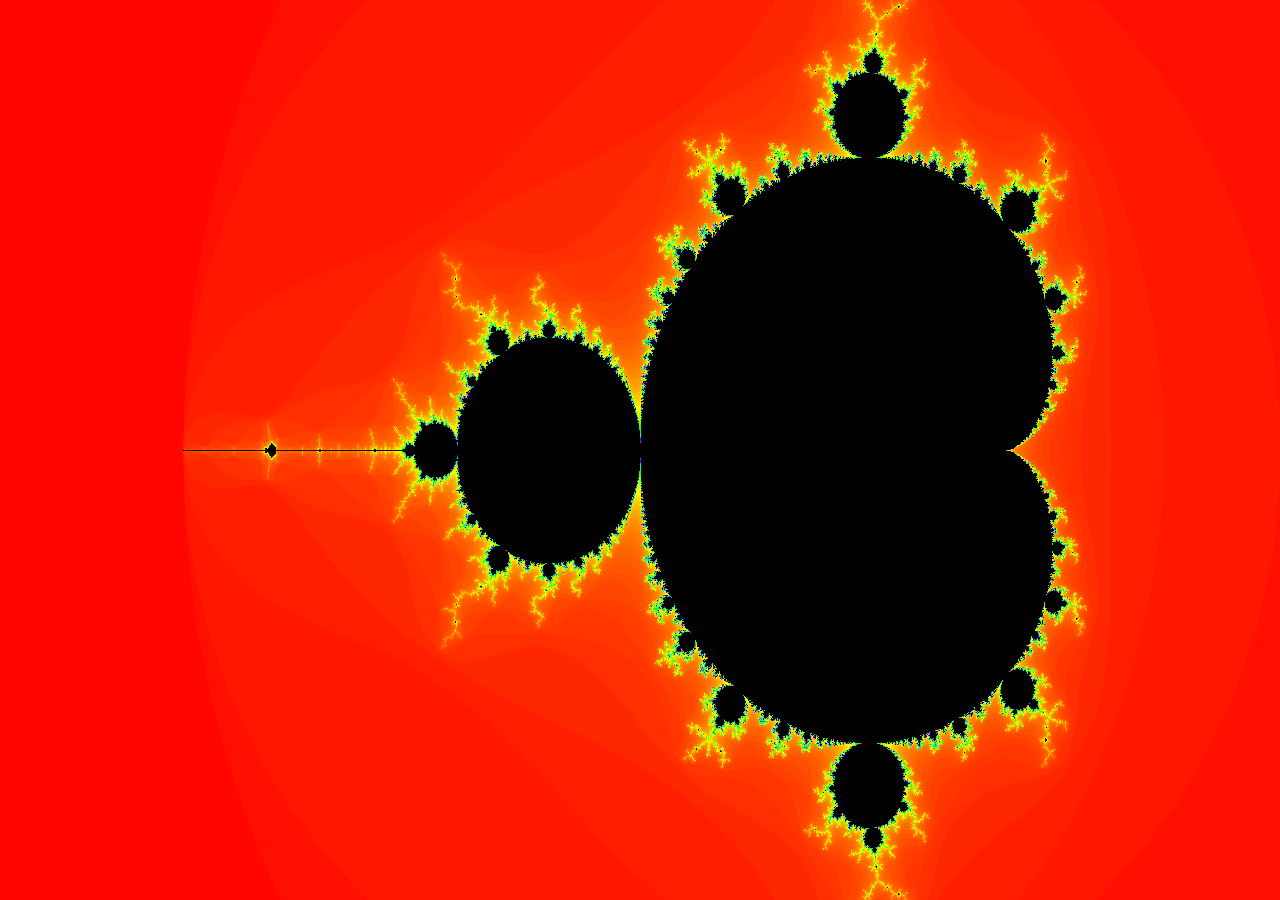
<file: mandelbrot_webgl.html>
<!DOCTYPE html>
<html lang="en">
<head>
    <meta charset="UTF-8">
    <title>Mandelbrot Set Smooth Zoom</title>
    <style>
        body { margin: 0; overflow: hidden; }
        canvas { display: block; cursor: crosshair; }
    </style>
</head>
<body>
    <canvas id="mandelbrotCanvas"></canvas>

    <script>
        window.onload = function() {
            const canvas = document.getElementById('mandelbrotCanvas');
            const ctx = canvas.getContext('2d');

            function resizeCanvas() {
                canvas.width = window.innerWidth;
                canvas.height = window.innerHeight;
                drawMandelbrot();
            }

            window.addEventListener('resize', resizeCanvas);

            let minX = -2.5, maxX = 1;
            let minY = -1, maxY = 1;

            let animating = false;
            let animationStartTime;
            let animationDuration = 500; // in milliseconds
            let startMinX, startMaxX, startMinY, startMaxY;
            let targetMinX, targetMaxX, targetMinY, targetMaxY;

            function drawMandelbrot() {
                const width = canvas.width;
                const height = canvas.height;

                // Adjust max iterations based on zoom level
                const scale = maxX - minX;
                let maxIter = Math.floor(250 + (-Math.log10(scale)) * 100);

                const imageData = ctx.createImageData(width, height);
                const data = imageData.data;

                for (let py = 0; py < height; py++) {
                    const y0 = minY + (py / height) * (maxY - minY);
                    for (let px = 0; px < width; px++) {
                        const x0 = minX + (px / width) * (maxX - minX);
                        let x = 0, y = 0;
                        let iteration = 0;

                        while (x * x + y * y <= 4 && iteration < maxIter) {
                            const xTemp = x * x - y * y + x0;
                            y = 2 * x * y + y0;
                            x = xTemp;
                            iteration++;
                        }

                        const idx = 4 * (px + py * width);

                        if (iteration === maxIter) {
                            data[idx] = data[idx + 1] = data[idx + 2] = 0;
                        } else {
                            const hue = iteration / maxIter;
                            const rgb = HSVtoRGB(hue, 1, 1);
                            data[idx] = rgb.r;
                            data[idx + 1] = rgb.g;
                            data[idx + 2] = rgb.b;
                        }
                        data[idx + 3] = 255;
                    }
                }

                ctx.putImageData(imageData, 0, 0);
            }

            function HSVtoRGB(h, s, v) {
                let r, g, b;
                let i = Math.floor(h * 6);
                let f = h * 6 - i;
                let p = v * (1 - s);
                let q = v * (1 - f * s);
                let t = v * (1 - (1 - f) * s);

                switch (i % 6) {
                    case 0: r = v; g = t; b = p; break;
                    case 1: r = q; g = v; b = p; break;
                    case 2: r = p; g = v; b = t; break;
                    case 3: r = p; g = q; b = v; break;
                    case 4: r = t; g = p; b = v; break;
                    case 5: r = v; g = p; b = q; break;
                }

                return {
                    r: Math.floor(r * 255),
                    g: Math.floor(g * 255),
                    b: Math.floor(b * 255)
                };
            }

            function zoom(factor, centerX, centerY) {
                if (animating) return; // Prevent multiple animations at once

                startMinX = minX;
                startMaxX = maxX;
                startMinY = minY;
                startMaxY = maxY;

                const rangeX = maxX - minX;
                const rangeY = maxY - minY;

                const newRangeX = rangeX * factor;
                const newRangeY = rangeY * factor;

                targetMinX = centerX - newRangeX / 2;
                targetMaxX = centerX + newRangeX / 2;
                targetMinY = centerY - newRangeY / 2;
                targetMaxY = centerY + newRangeY / 2;

                animating = true;
                animationStartTime = performance.now();
                requestAnimationFrame(animateZoom);
            }

            function animateZoom(timestamp) {
                let progress = (timestamp - animationStartTime) / animationDuration;
                if (progress >= 1) {
                    progress = 1;
                    animating = false;
                }

                // Interpolate between start and target boundaries
                minX = startMinX + (targetMinX - startMinX) * progress;
                maxX = startMaxX + (targetMaxX - startMaxX) * progress;
                minY = startMinY + (targetMinY - startMinY) * progress;
                maxY = startMaxY + (targetMaxY - startMaxY) * progress;

                drawMandelbrot();

                if (animating) {
                    requestAnimationFrame(animateZoom);
                }
            }

            function getComplexCoord(pixelX, pixelY) {
                const width = canvas.width;
                const height = canvas.height;
                const x = minX + (pixelX / width) * (maxX - minX);
                const y = minY + (pixelY / height) * (maxY - minY);
                return { x: x, y: y };
            }

            function handleWheel(event) {
                event.preventDefault();
                const rect = canvas.getBoundingClientRect();
                const mouseX = event.clientX - rect.left;
                const mouseY = event.clientY - rect.top;
                const zoomFactor = event.deltaY < 0 ? 0.8 : 1.25;
                const coord = getComplexCoord(mouseX, mouseY);
                zoom(zoomFactor, coord.x, coord.y);
            }

            function handleClick(event) {
                const rect = canvas.getBoundingClientRect();
                const mouseX = event.clientX - rect.left;
                const mouseY = event.clientY - rect.top;
                const coord = getComplexCoord(mouseX, mouseY);
                zoom(0.5, coord.x, coord.y);
            }

            function handleRightClick(event) {
                event.preventDefault();
                const rect = canvas.getBoundingClientRect();
                const mouseX = event.clientX - rect.left;
                const mouseY = event.clientY - rect.top;
                const coord = getComplexCoord(mouseX, mouseY);
                zoom(2, coord.x, coord.y);
            }

            canvas.addEventListener('wheel', handleWheel);
            canvas.addEventListener('click', handleClick);
            canvas.addEventListener('contextmenu', handleRightClick);

            // Initial draw
            resizeCanvas();
        };
    </script>
</body>
</html>
</file>
